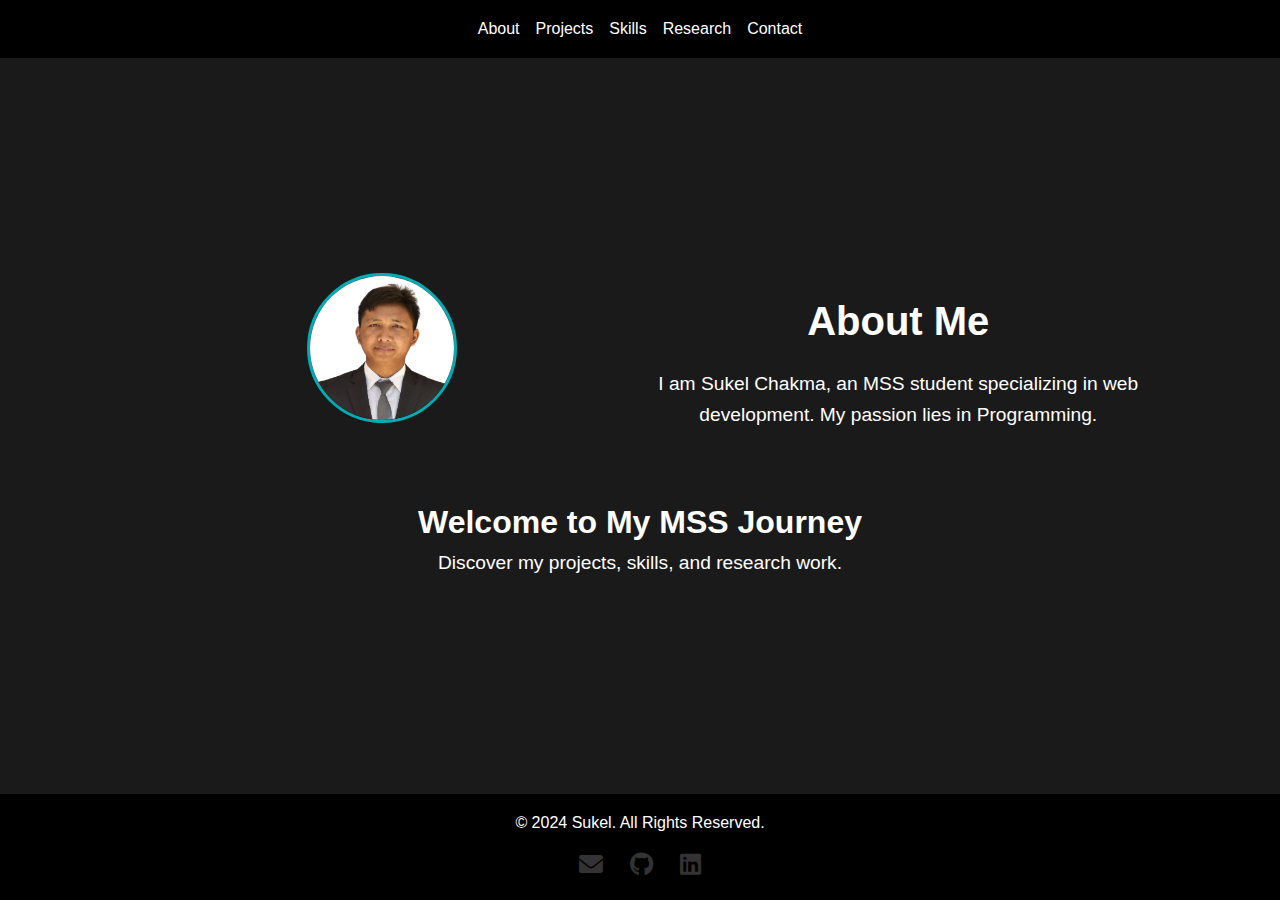
<file: index.html>
<!DOCTYPE html>
<html lang="en">
<head>
    <meta charset="UTF-8">
    <meta name="viewport" content="width=device-width, initial-scale=1.0">
    <title>Home</title>
    <link rel="stylesheet" href="style.css">
    <link href="https://cdnjs.cloudflare.com/ajax/libs/font-awesome/6.0.0-beta3/css/all.min.css" rel="stylesheet">
</head>
<body>
  <div class="wrapper">
    <header>
      <nav>
        <ul>
          <li><a href="about.html">About</a></li>
          <li><a href="projects.html">Projects</a></li>
          <li><a href="skills.html">Skills</a></li>
          <li><a href="research.html">Research</a></li>
          <li><a href="contact.html">Contact</a></li>
        </ul>
      </nav>
    </header>
    <main>
      <section class="hero">
        <div class="info-container">
            <div style="width: 50%;">
                <img src="./sukel.png" alt="Profile Picture" class="profile-pic">
            </div>
            <div style="width: 50%;">
                <h2>About Me</h2>
                <p>I am Sukel Chakma, an MSS student specializing in web development. My passion lies in Programming.</p>
            </div>
        </div>
        <div>
            <h1>Welcome to My MSS Journey</h1>
            <p>Discover my projects, skills, and research work.</p>
        </div>
      </section>
    </main>
    <footer>
        <p>&copy; 2024 Sukel. All Rights Reserved.</p>
        <div class="social-links">
            <a href="mailto:your-email@example.com" title="Email">
                <i class="fas fa-envelope"></i>
            </a>
            <a href="https://github.com/your-username" target="_blank" title="GitHub">
                <i class="fab fa-github"></i>
            </a>
            <a href="https://linkedin.com/in/your-profile" target="_blank" title="LinkedIn">
                <i class="fab fa-linkedin"></i>
            </a>
        </div>
    </footer>
  </div>
</body>
</html>
</file>
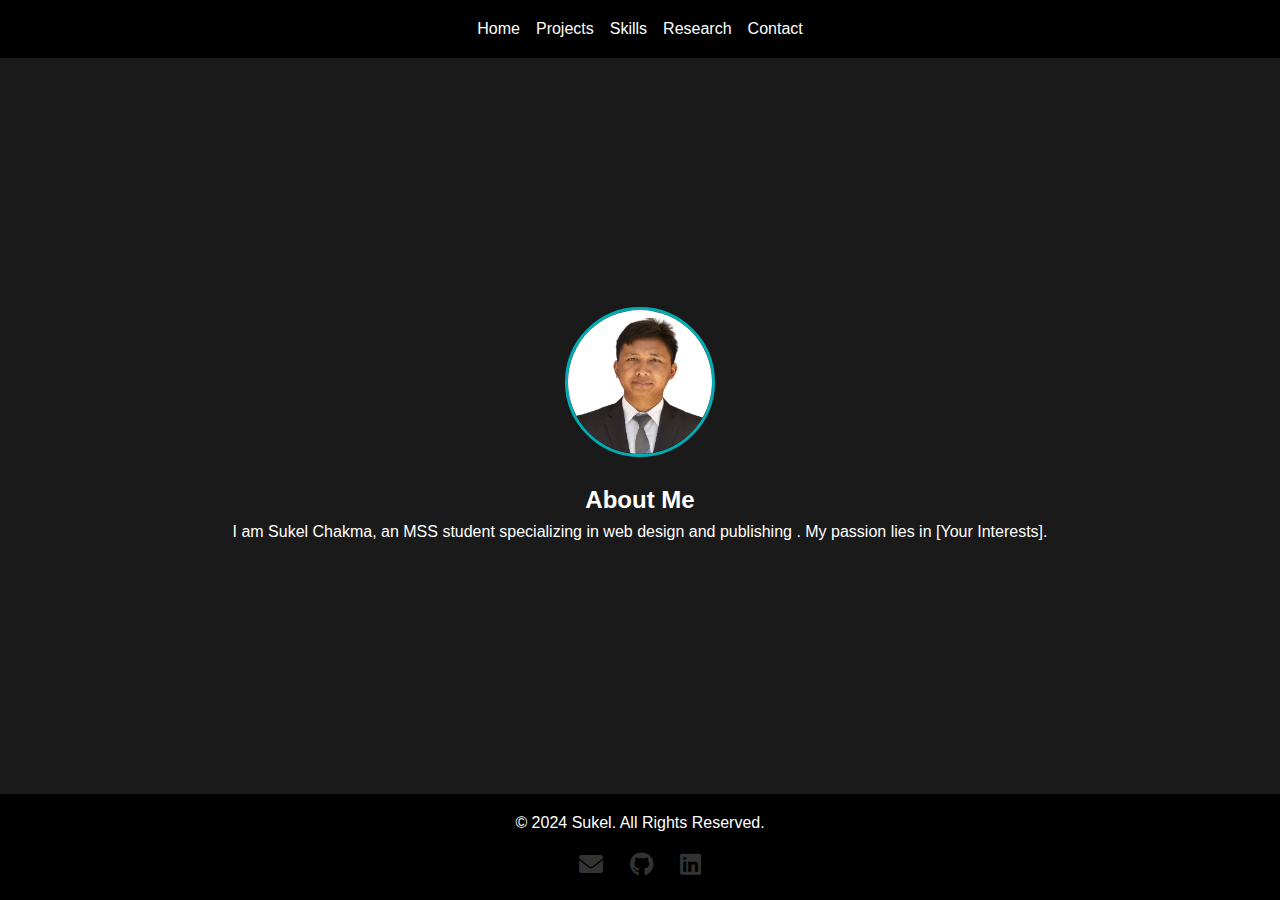
<file: about.html>
<!DOCTYPE html>
<html lang="en">
<head>
    <meta charset="UTF-8">
    <meta name="viewport" content="width=device-width, initial-scale=1.0">
    <title>About Me</title>
    <link rel="stylesheet" href="style.css">
    <link href="https://cdnjs.cloudflare.com/ajax/libs/font-awesome/6.0.0-beta3/css/all.min.css" rel="stylesheet">
</head>
<body>
  <div class="wrapper">
    <header>
      <nav>
        <ul>
          <li><a href="index.html">Home</a></li>
          <li><a href="projects.html">Projects</a></li>
          <li><a href="skills.html">Skills</a></li>
          <li><a href="research.html">Research</a></li>
          <li><a href="contact.html">Contact</a></li>
        </ul>
      </nav>
    </header>
    <main>
      <section class="about">
        <img src="./sukel.png" alt="Profile Picture" class="profile-pic">
        <h2>About Me</h2>
        <p>I am Sukel Chakma,  an MSS student specializing in web design and publishing . My passion lies in [Your Interests].</p>
      </section>
    </main>
    <footer>
        <p>&copy; 2024 Sukel. All Rights Reserved.</p>
        <div class="social-links">
            <a href="mailto:your-email@example.com" title="Email">
                <i class="fas fa-envelope"></i>
            </a>
            <a href="https://github.com/your-username" target="_blank" title="GitHub">
                <i class="fab fa-github"></i>
            </a>
            <a href="https://linkedin.com/in/your-profile" target="_blank" title="LinkedIn">
                <i class="fab fa-linkedin"></i>
            </a>
        </div>
    </footer>
  </div>
</body>
</html>
</file>
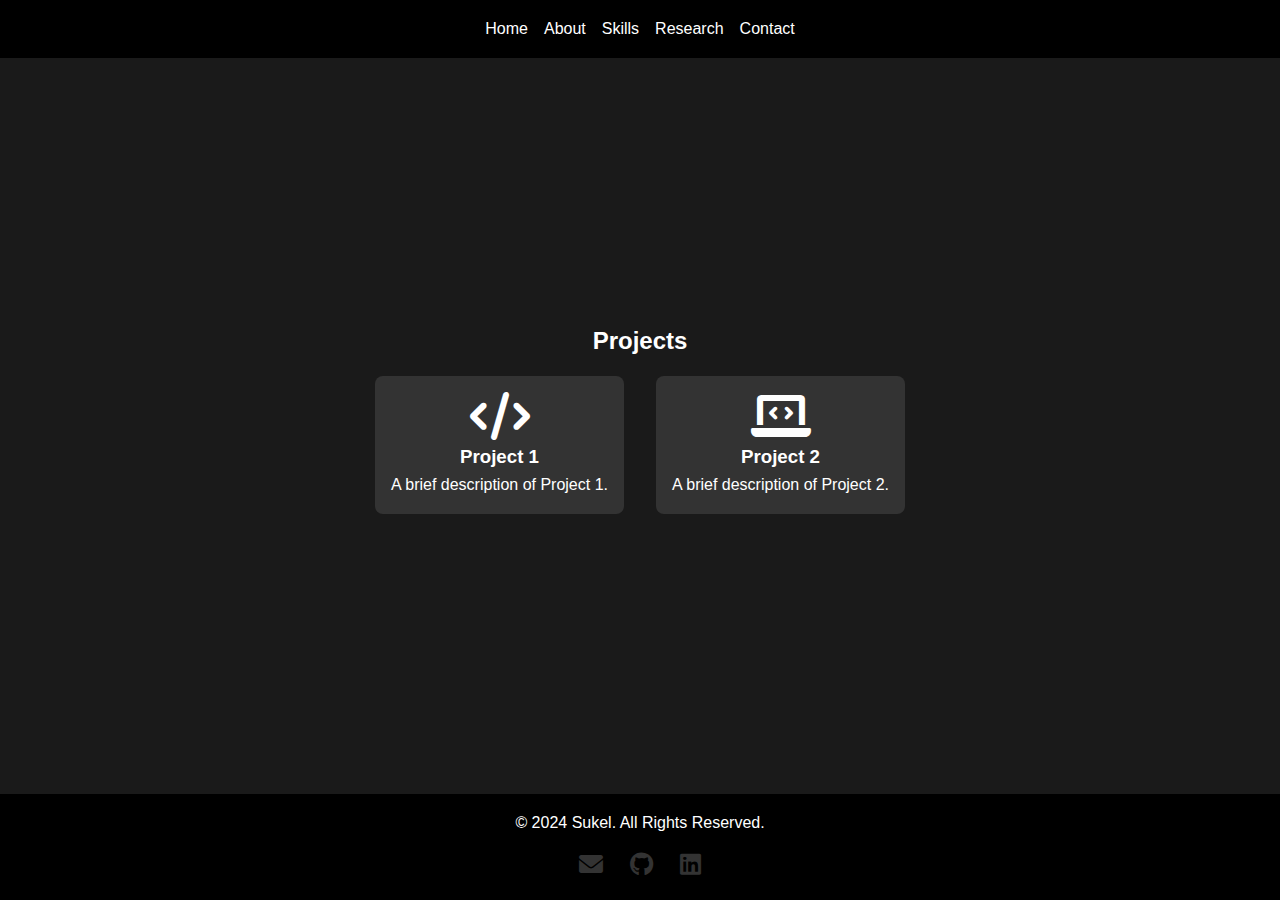
<file: projects.html>
<!DOCTYPE html>
<html lang="en">
<head>
    <meta charset="UTF-8">
    <meta name="viewport" content="width=device-width, initial-scale=1.0">
    <title>Projects</title>
    <link rel="stylesheet" href="style.css">
    <link href="https://cdnjs.cloudflare.com/ajax/libs/font-awesome/6.0.0-beta3/css/all.min.css" rel="stylesheet">
</head>
<body>
    <div class="wrapper">
        <header>
            <nav>
                <ul>
                    <li><a href="index.html">Home</a></li>
                    <li><a href="about.html">About</a></li>
                    <li><a href="skills.html">Skills</a></li>
                    <li><a href="research.html">Research</a></li>
                    <li><a href="contact.html">Contact</a></li>
                </ul>
            </nav>
        </header>
        <main>
            <section class="projects">
                <h2>Projects</h2>
                <div class="project-grid">
                    <div class="project-card">
                        <i class="fas fa-code fa-3x"></i>
                        <h3>Project 1</h3>
                        <p>A brief description of Project 1.</p>
                    </div>
                    <div class="project-card">
                        <i class="fas fa-laptop-code fa-3x"></i>
                        <h3>Project 2</h3>
                        <p>A brief description of Project 2.</p>
                    </div>
                </div>
            </section>
        </main>
        <footer>
            <p>&copy; 2024 Sukel. All Rights Reserved.</p>
            <div class="social-links">
                <a href="mailto:your-email@example.com" title="Email">
                    <i class="fas fa-envelope"></i>
                </a>
                <a href="https://github.com/your-username" target="_blank" title="GitHub">
                    <i class="fab fa-github"></i>
                </a>
                <a href="https://linkedin.com/in/your-profile" target="_blank" title="LinkedIn">
                    <i class="fab fa-linkedin"></i>
                </a>
            </div>
        </footer>
    </div>
</body>
</html>
</file>
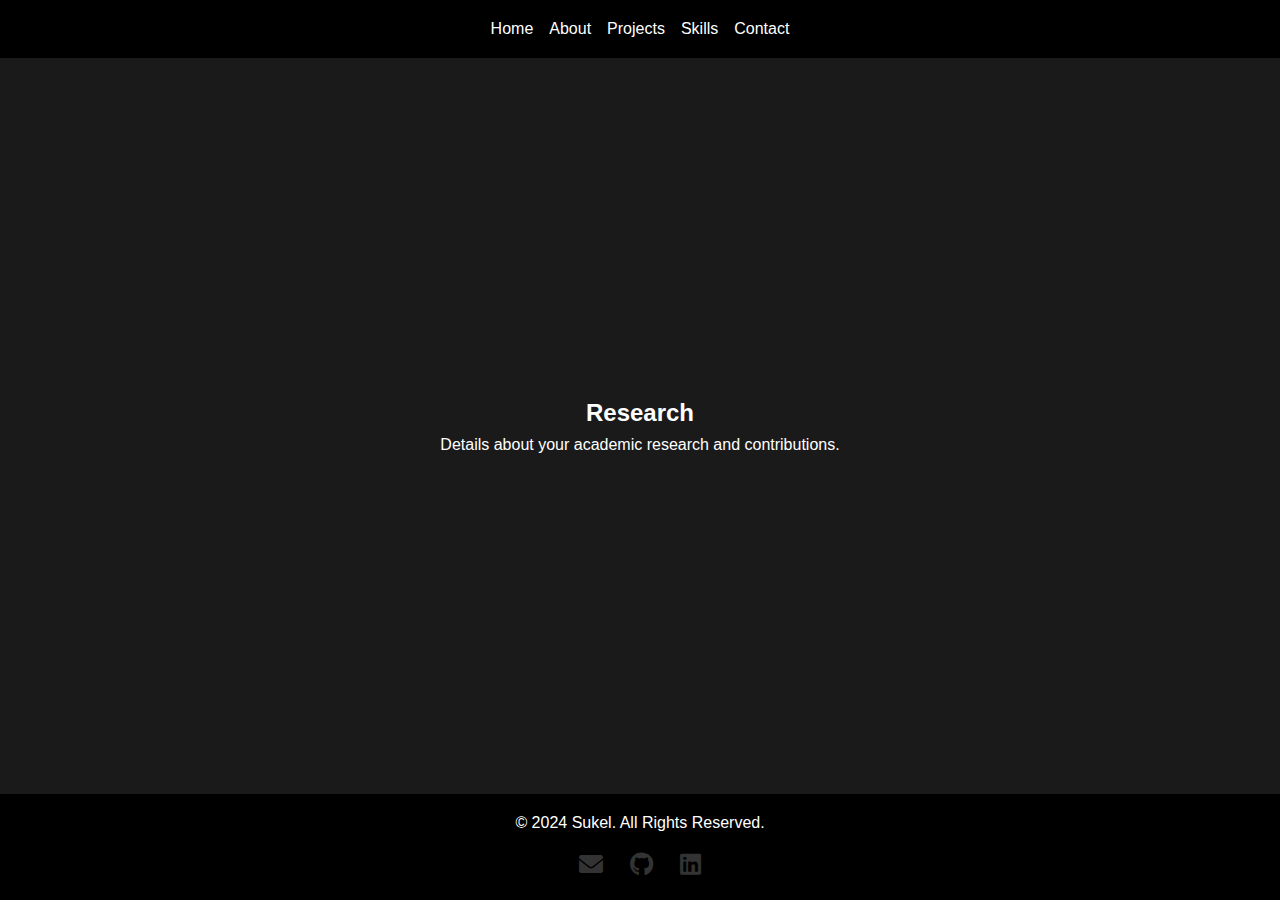
<file: research.html>
<!DOCTYPE html>
<html lang="en">
<head>
    <meta charset="UTF-8">
    <meta name="viewport" content="width=device-width, initial-scale=1.0">
    <title>Research</title>
    <link rel="stylesheet" href="style.css">
    <link href="https://cdnjs.cloudflare.com/ajax/libs/font-awesome/6.0.0-beta3/css/all.min.css" rel="stylesheet">
</head>
<body>
  <div class="wrapper">
    <header>
      <nav>
        <ul>
          <li><a href="index.html">Home</a></li>
          <li><a href="about.html">About</a></li>
          <li><a href="projects.html">Projects</a></li>
          <li><a href="skills.html">Skills</a></li>
          <li><a href="contact.html">Contact</a></li>
        </ul>
      </nav>
    </header>
    <main>
      <section class="research">
        <h2>Research</h2>
        <p>Details about your academic research and contributions.</p>
      </section>
    </main>
    <footer>
        <p>&copy; 2024 Sukel. All Rights Reserved.</p>
        <div class="social-links">
            <a href="mailto:your-email@example.com" title="Email">
                <i class="fas fa-envelope"></i>
            </a>
            <a href="https://github.com/your-username" target="_blank" title="GitHub">
                <i class="fab fa-github"></i>
            </a>
            <a href="https://linkedin.com/in/your-profile" target="_blank" title="LinkedIn">
                <i class="fab fa-linkedin"></i>
            </a>
        </div>
    </footer>
  </div>
</body>
</html>
</file>
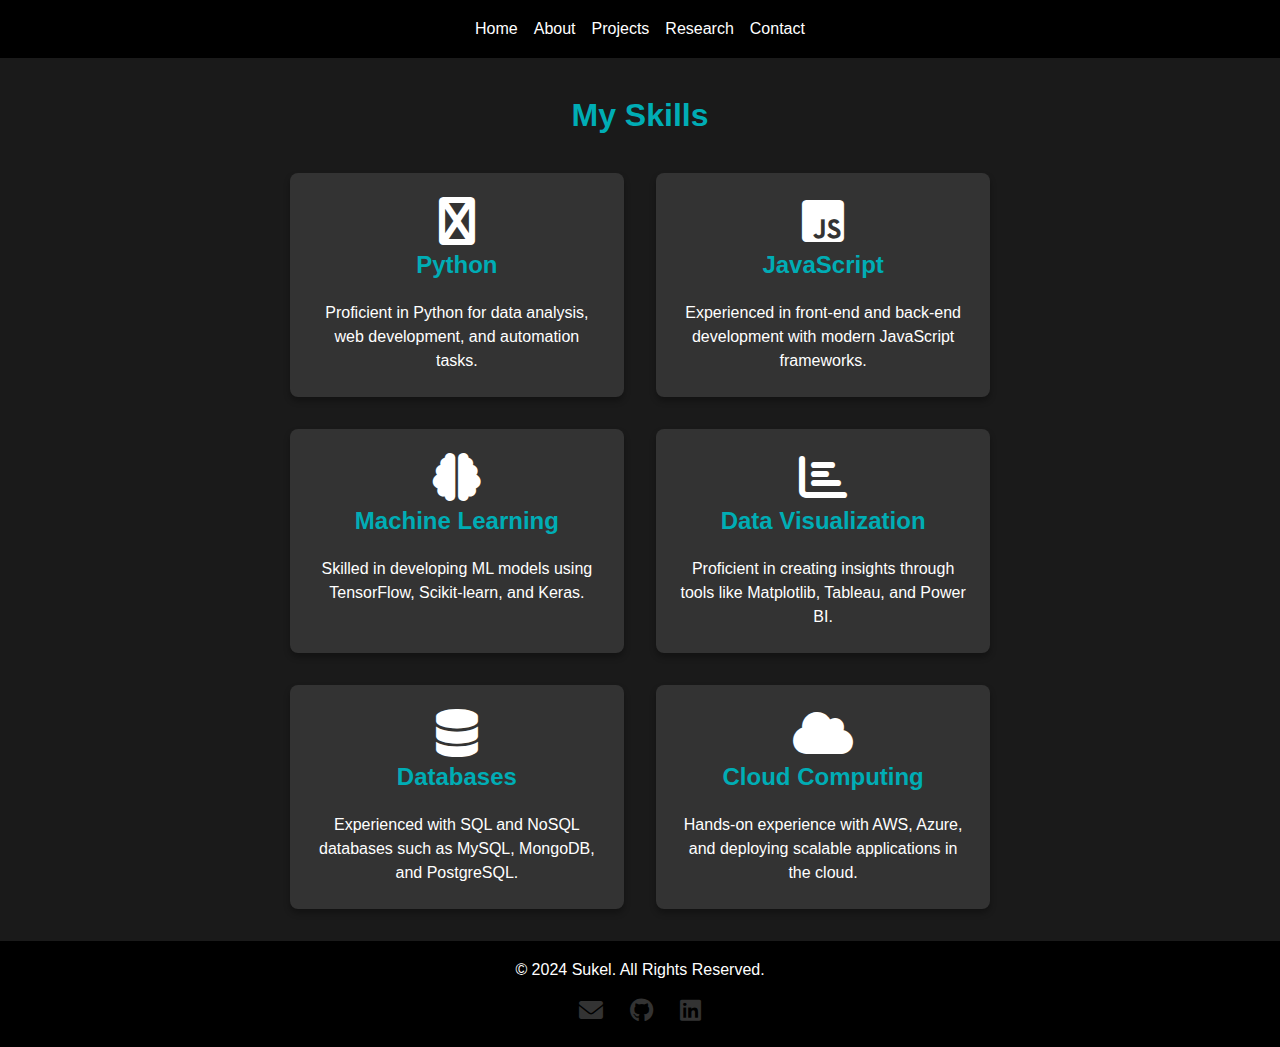
<file: skills.html>
<!DOCTYPE html>
<html lang="en">
<head>
    <meta charset="UTF-8">
    <meta name="viewport" content="width=device-width, initial-scale=1.0">
    <title>Skills</title>
    <link rel="stylesheet" href="style.css">
    <link href="https://cdnjs.cloudflare.com/ajax/libs/font-awesome/6.0.0-beta3/css/all.min.css" rel="stylesheet">
</head>
<body>
  <div class="wrapper">
    <header>
      <nav>
        <ul>
          <li><a href="index.html">Home</a></li>
          <li><a href="about.html">About</a></li>
          <li><a href="projects.html">Projects</a></li>
          <li><a href="research.html">Research</a></li>
          <li><a href="contact.html">Contact</a></li>
        </ul>
      </nav>
    </header>
    <main>
        <section class="skills">
            <h2>My Skills</h2>
            <div class="skills-grid">
                <div class="skill-card">
                    <i class="fas fa-python fa-3x"></i>
                    <h3>Python</h3>
                    <p>Proficient in Python for data analysis, web development, and automation tasks.</p>
                </div>
                <div class="skill-card">
                    <i class="fab fa-js-square fa-3x"></i>
                    <h3>JavaScript</h3>
                    <p>Experienced in front-end and back-end development with modern JavaScript frameworks.</p>
                </div>
                <div class="skill-card">
                    <i class="fas fa-brain fa-3x"></i>
                    <h3>Machine Learning</h3>
                    <p>Skilled in developing ML models using TensorFlow, Scikit-learn, and Keras.</p>
                </div>
                <div class="skill-card">
                    <i class="fas fa-chart-bar fa-3x"></i>
                    <h3>Data Visualization</h3>
                    <p>Proficient in creating insights through tools like Matplotlib, Tableau, and Power BI.</p>
                </div>
                <div class="skill-card">
                    <i class="fas fa-database fa-3x"></i>
                    <h3>Databases</h3>
                    <p>Experienced with SQL and NoSQL databases such as MySQL, MongoDB, and PostgreSQL.</p>
                </div>
                <div class="skill-card">
                    <i class="fas fa-cloud fa-3x"></i>
                    <h3>Cloud Computing</h3>
                    <p>Hands-on experience with AWS, Azure, and deploying scalable applications in the cloud.</p>
                </div>
            </div>
        </section>
    </main>
    <footer>
        <p>&copy; 2024 Sukel. All Rights Reserved.</p>
        <div class="social-links">
            <a href="mailto:your-email@example.com" title="Email">
                <i class="fas fa-envelope"></i>
            </a>
            <a href="https://github.com/your-username" target="_blank" title="GitHub">
                <i class="fab fa-github"></i>
            </a>
            <a href="https://linkedin.com/in/your-profile" target="_blank" title="LinkedIn">
                <i class="fab fa-linkedin"></i>
            </a>
        </div>
    </footer>
  </div>
</body>
</html>
</file>
<file: style.css>
/* General Styles */
body {
    font-family: Arial, sans-serif;
    margin: 0;
    padding: 0;
    background: #1a1a1a;
    color: #fff;
  }
  
  header {
    background: #000;
    padding: 1rem;
    text-align: center;
  }
  
  header ul {
    list-style: none;
    padding: 0;
    display: flex;
    justify-content: center;
    gap: 1rem;
  }
  
  header a {
    color: #fff;
    text-decoration: none;
  }
  
  footer {
    background: #000;
    padding: 1rem;
    text-align: center;
  }
  
  /* Hero Section */
  .hero {
    text-align: center;
    padding: 3rem 1rem;
  }
  
  .hero img {
    max-width: 100%;
    border-radius: 8px;
  }
  
  /* About Section */
  .about-container {
    display: flex;
    gap: 2rem;
    align-items: center;
    padding: 2rem;
  }
  
  .profile-pic {
    width: 150px;
    height: 150px;
    border-radius: 50% !important;
    border: 3px solid #00adb5;
  }
  
  /* Projects Section */
  .project-grid {
    display: flex;
    flex-wrap: wrap;
    gap: 2rem;
    justify-content: center;
  }
  
  .project-card {
    background: #333;
    padding: 1rem;
    border-radius: 8px;
    text-align: center;
    max-width: 300px;
  }
  
  .project-card img {
    max-width: 100%;
    border-radius: 8px;
  }
  
  /* Animations */
  .fade-in {
    animation: fadeIn 1.5s ease-in-out;
  }
  
  .slide-in {
    animation: slideIn 1.5s ease-out;
  }
  
  .slide-up {
    animation: slideUp 1.5s ease-out;
  }
  
  /* Keyframes */
  @keyframes fadeIn {
    from {
      opacity: 0;
    }
    to {
      opacity: 1;
    }
  }
  
  @keyframes slideIn {
    from {
      transform: translateX(-100%);
      opacity: 0;
    }
    to {
      transform: translateX(0);
      opacity: 1;
    }
  }
  
  @keyframes slideUp {
    from {
      transform: translateY(100%);
      opacity: 0;
    }
    to {
      transform: translateY(0);
      opacity: 1;
    }
  }
  

  /* General Reset */
* {
    margin: 0;
    padding: 0;
    box-sizing: border-box;
  }
  
  /* Flexbox Layout for Wrapper */
  .wrapper {
    display: flex;
    flex-direction: column;
    min-height: 100vh; /* Ensures the wrapper always covers the full viewport height */
  }
  
  main {
    display: flex;
    justify-content: center;
    align-items: center;
    flex-grow: 1; /* Allows the main content to expand and push the footer down */
  }
  
  /* Header Styles */
  header {
    background: #000;
    padding: 1rem;
    text-align: center;
  }
  
  header ul {
    list-style: none;
    padding: 0;
    display: flex;
    justify-content: center;
    gap: 1rem;
  }
  
  header a {
    color: #fff;
    text-decoration: none;
  }
  
  /* Projects Section */
  .projects {
    padding: 2rem 1rem;
    text-align: center;
  }
  
  .project-grid {
    display: flex;
    flex-wrap: wrap;
    gap: 2rem;
    justify-content: center;
    padding: 1rem;
  }
  
  .project-card {
    background: #333;
    padding: 1rem;
    border-radius: 8px;
    text-align: center;
    max-width: 300px;
  }
  
  .project-card img {
    max-width: 100%;
    border-radius: 8px;
  }
  
  /* Footer Styles */
  footer {
    background: #000;
    color: #fff;
    text-align: center;
    padding: 1rem;
  }

  /* General Reset */
* {
    margin: 0;
    padding: 0;
    box-sizing: border-box;
  }
  
  body {
    font-family: Arial, sans-serif;
    background: #1a1a1a;
    color: #fff;
    line-height: 1.6;
  }
  
  /* Wrapper for Flexbox Layout */
  .wrapper {
    display: flex;
    flex-direction: column;
    min-height: 100vh;
  }
  
  main {
    flex-grow: 1;
  }
  
  /* Header */
  header {
    background: #000;
    padding: 1rem;
    text-align: center;
  }
  
  header ul {
    list-style: none;
    display: flex;
    justify-content: center;
    gap: 1.5rem;
  }
  
  header a {
    color: #fff;
    text-decoration: none;
  }
  
  header a:hover {
    color: #00adb5;
  }
  
  /* Footer */
  footer {
    background: #000;
    padding: 1rem;
    text-align: center;
  }
  
  /* Contact Section */
  .contact-container {
    text-align: center;
    padding: 3rem 1rem;
  }
  
  .contact-image {
    width: 150px;
    height: 150px;
    margin-bottom: 1rem;
  }
  
  .email a {
    color: #00adb5;
    font-size: 1.2rem;
    font-weight: bold;
    text-decoration: none;
  }
  
  .email a:hover {
    text-decoration: underline;
  }

  /* Wrapper for Flexbox Layout */
.wrapper {
    display: flex;
    flex-direction: column;
    min-height: 100vh; /* Full viewport height */
  }
  
  main {
    flex-grow: 1; /* Pushes the footer to the bottom */
  }
  
  /* Footer */
  footer {
    background: #000;
    padding: 1rem;
    text-align: center;
    color: #fff;
  }
  
  /* General Reset */
* {
    margin: 0;
    padding: 0;
    box-sizing: border-box;
  }
  
  /* Body and Wrapper */
  body {
    font-family: Arial, sans-serif;
    background: #1a1a1a;
    color: #fff;
  }
  
  .wrapper {
    display: flex;
    flex-direction: column;
    min-height: 100vh;
  }
  
  main {
    flex-grow: 1;
  }
  
  /* Header */
  header {
    background: #000;
    padding: 1rem;
  }
  
  header ul {
    list-style: none;
    display: flex;
    justify-content: center;
    gap: 1rem;
  }
  
  header a {
    color: #fff;
    text-decoration: none;
  }
  
  header a:hover {
    color: #00adb5;
  }
  
  /* Sections */
  .hero {
    text-align: center;
    padding: 2rem;
    display: flex;
    text-align: center;
    padding: 2rem;
    flex-direction: column;
    gap: 50px;
  }
  
  .hero-image {
    max-width: 100%;
    border-radius: 10px;
  }
  
  .about, .projects, .skills, .research, .contact {
    text-align: center;
    padding: 2rem;
  }
  
  .profile-pic, .contact-image {
    width: 150px;
    height: 150px;
    border-radius: 50%;
    margin-bottom: 1rem;
  }
  
  .project-grid {
    display: flex;
    flex-wrap: wrap;
    gap: 2rem;
    justify-content: center;
  }
  
  .project-card {
    background: #333;
    padding: 1rem;
    border-radius: 8px;
    max-width: 300px;
  }
  
  .project-card img {
    max-width: 100%;
    border-radius: 8px;
  }
  
  /* Footer */
  footer {
    background: #000;
    text-align: center;
    padding: 1rem;
  }
  
  
  .hero::before {
    content: "";
    position: absolute;
    top: 0;
    left: 0;
    right: 0;
    bottom: 0;
    background: url('https://images.unsplash.com/photo-1491308056676-205b7c9a7dc1?q=80&w=2073&auto=format&fit=crop&ixlib=rb-4.0.3&ixid=M3wxMjA3fDB8MHxwaG90by1wYWdlfHx8fGVufDB8fHx8fA%3D%3D') no-repeat center center/cover;
    opacity: 0.5; /* Adjust opacity for the desired effect */
    z-index: -1;
  }
  
  .hero h2, .hero p {
    position: relative; /* Ensures the text is above the pseudo-element */
    z-index: 2;
  }
  
  
  .hero h2 {
    font-size: 2.5rem;
    margin-bottom: 1rem;
  }
  
  .hero p {
    font-size: 1.2rem;
  }

  /* General Reset */
* {
    margin: 0;
    padding: 0;
    box-sizing: border-box;
  }
  
  /* Wrapper Layout */
  .wrapper {
    display: flex;
    flex-direction: column;
    min-height: 100vh;
  }
  
  main {
    flex-grow: 1;
  }
  
  /* Header */
  header {
    background: #000;
    padding: 1rem;
  }
  
  header ul {
    list-style: none;
    display: flex;
    justify-content: center;
    gap: 1rem;
  }
  
  header a {
    color: #fff;
    text-decoration: none;
  }
  
  header a:hover {
    color: #00adb5;
  }
  
  /* Footer */
  footer {
    background: #000;
    text-align: center;
    padding: 1rem;
    color: #fff;
  }
  
  /* Skills Section */
  .skills {
    text-align: center;
    padding: 2rem 1rem;
  }
  
  .skills h2 {
    margin-bottom: 2rem;
    color: #00adb5;
    font-size: 2rem;
  }
  
  /* Skills Grid */
  .skills-grid {
    display: grid;
    grid-template-columns: repeat(auto-fit, minmax(300px, 1fr));
    gap: 2rem;
    justify-items: center;
  }
  
  /* Skill Card */
  .skill-card {
    background: #333;
    color: #fff;
    padding: 1.5rem;
    border-radius: 8px;
    text-align: center;
    box-shadow: 0 4px 6px rgba(0, 0, 0, 0.3);
    transition: transform 0.3s, box-shadow 0.3s;
  }
  
  .skill-card:hover {
    transform: translateY(-10px);
    box-shadow: 0 8px 12px rgba(0, 0, 0, 0.5);
  }
  
  .skill-card img {
    width: 100px;
    height: 100px;
    margin-bottom: 1rem;
    border-radius: 50%;
    background: #fff;
    padding: 10px;
  }
  
  .skill-card h3 {
    margin-bottom: 1rem;
    font-size: 1.5rem;
    color: #00adb5;
  }
  
  .skill-card p {
    font-size: 1rem;
    line-height: 1.5;
  }

  .info-container {
    display: flex;
    justify-content: center;
    align-items: center;
}
  
  @media screen and (max-width: 768px) {
    .info-container {
        flex-direction: column;
    }
    .info-container p{
        font-size: 11px;
    }
    .info-container h2{
        font-size: 14px;
    }
  }

.social-links {
    margin-top: 10px;
}

    .social-links a {
        margin: 0 10px;
        color: #333;
        text-decoration: none;
        font-size: 1.5em;
    }

        .social-links a:hover {
            color: #0073b1; /* Example hover color for LinkedIn */
        }
</file>
